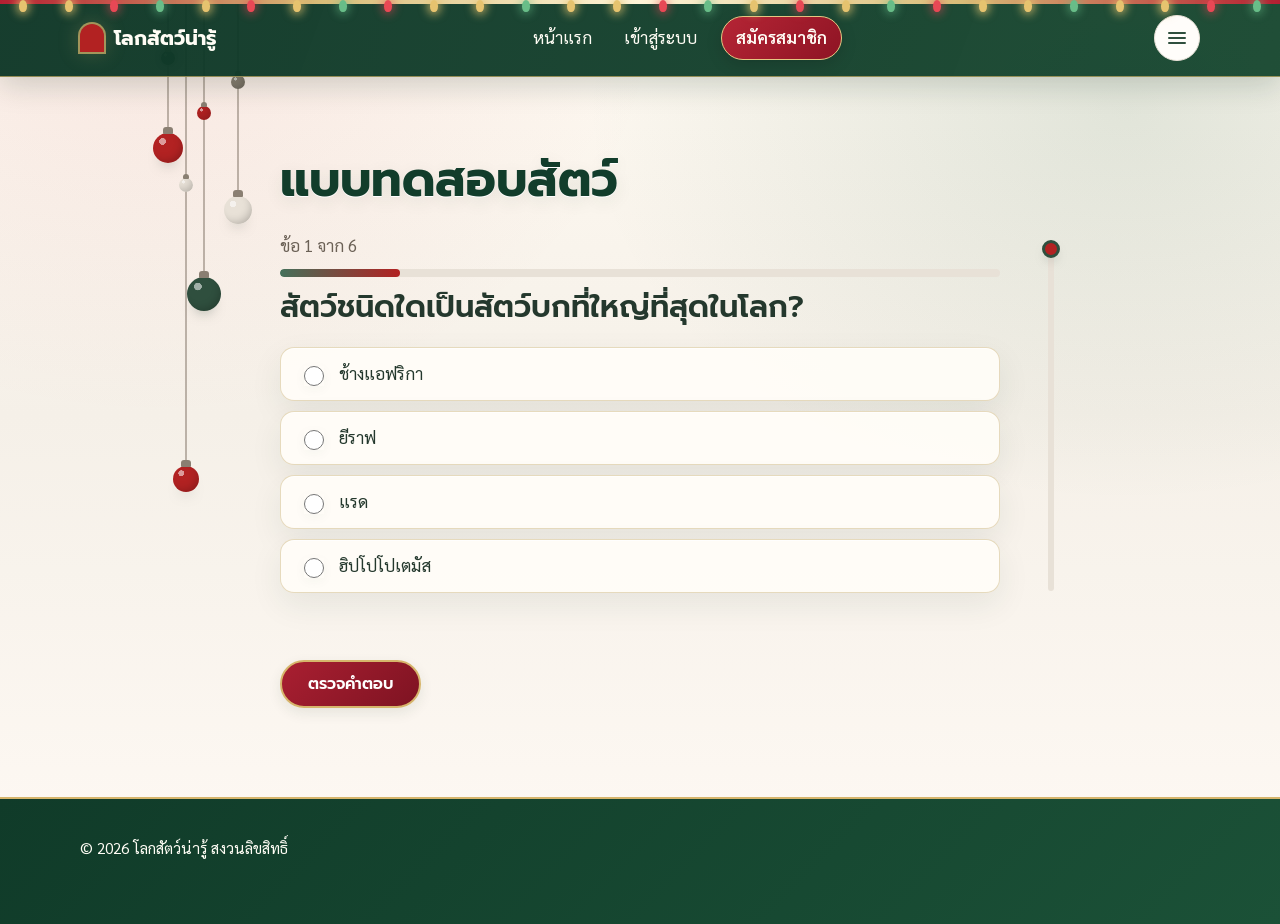
<file: quiz.html>
<!DOCTYPE html>
<html lang="th">
<head>
  <meta charset="UTF-8">
  <meta name="viewport" content="width=device-width, initial-scale=1">
  <meta name="theme-color" content="#FAF8F5">
  <title>แบบทดสอบสัตว์ | โลกสัตว์น่ารู้</title>
  <link rel="preconnect" href="https://fonts.googleapis.com">
  <link rel="preconnect" href="https://fonts.gstatic.com" crossorigin>
  <link href="https://fonts.googleapis.com/css2?family=Prompt:wght@600;700&family=Sarabun:wght@400;600&display=swap" rel="stylesheet">
  <link rel="stylesheet" href="style.css">
  <link rel="stylesheet" href="motion.css">
  <link rel="stylesheet" href="sidebar.css">
  <link rel="stylesheet" href="gutter.css">
  <link rel="stylesheet" href="xmas.css">
</head>
<body>
  <a class="skip" href="#main">ข้ามไปเนื้อหา</a>

  <header class="site-header">
    <div class="wrap">
      <a class="brand" href="index.html"><span class="brand-mark" aria-hidden="true"></span>โลกสัตว์น่ารู้</a>
      <nav aria-label="เมนูหลัก">
        <ul class="nav">
          <li><a class="nav-home" href="index.html">หน้าแรก</a></li>
          <li><a href="animals.html">สัตว์น่ารู้</a></li>
          <li><a class="nav-cta" href="register.html">สมัครสมาชิก</a></li>
        </ul>
      </nav>
    </div>
  </header>

  <main class="quiz" id="main">
    <div class="wrap">
      <h1 class="quiz-title">แบบทดสอบสัตว์</h1>
      <div id="quiz-box"></div>
    </div>
  </main>

  <footer class="site-footer">
    <div class="wrap">
      <p class="copy">© 2026 โลกสัตว์น่ารู้ สงวนลิขสิทธิ์</p>
    </div>
  </footer>

  <script src="member.js"></script>
  <script>
    var questions = [
      { q: "สัตว์ชนิดใดเป็นสัตว์บกที่ใหญ่ที่สุดในโลก?",
        options: ["ช้างแอฟริกา", "ยีราฟ", "แรด", "ฮิปโปโปเตมัส"], answer: 0,
        explain: "ช้างแอฟริกาตัวใหญ่ที่สุดในบรรดาสัตว์บก" },
      { q: "เพนกวินอยู่ในกลุ่มสัตว์ใด?",
        options: ["ปลา", "สัตว์เลื้อยคลาน", "สัตว์เลี้ยงลูกด้วยนม", "นก"], answer: 3,
        explain: "เพนกวินเป็นนกที่บินไม่ได้ แต่ว่ายน้ำเก่ง" },
      { q: "นกฮูกหมุนหัวได้ไกลประมาณกี่องศา?",
        options: ["270 องศา", "180 องศา", "90 องศา", "360 องศา"], answer: 0,
        explain: "ลูกตาของนกฮูกขยับไม่ได้ จึงชดเชยด้วยการหมุนหัวได้ไกล" },
      { q: "กระดองของเต่าเป็นส่วนหนึ่งของอะไร?",
        options: ["เปลือกที่ติดอยู่เฉย ๆ", "โครงกระดูก", "เกล็ด", "ขน"], answer: 1,
        explain: "กระดองติดอยู่กับซี่โครงและกระดูกสันหลัง จึงถอดออกไม่ได้" },
      { q: "ยีราฟมีกระดูกคอกี่ข้อ?",
        options: ["5 ข้อ", "12 ข้อ", "7 ข้อ", "20 ข้อ"], answer: 2,
        explain: "เท่ากับคนเรา เพียงแต่แต่ละข้อยาวกว่ามาก" },
      { q: "อาหารหลักของแพนด้ายักษ์คืออะไร?",
        options: ["ปลา", "ผลไม้", "เนื้อสัตว์", "ไผ่"], answer: 3,
        explain: "แพนด้าใช้เวลากินไผ่หลายชั่วโมงต่อวัน" }
    ];

    var box = document.getElementById("quiz-box");
    var i = 0, score = 0, checked = false;

    function render() {
      var q = questions[i];
      checked = false;
      var opts = q.options.map(function (text, n) {
        return '<div class="q-option"><label><input type="radio" name="a" value="' + n + '"> <span>' + text + '</span></label></div>';
      }).join("");

      box.innerHTML =
        '<p class="q-progress">ข้อ ' + (i + 1) + ' จาก ' + questions.length + '</p>' +
        '<form id="qform" novalidate>' +
          '<fieldset class="q-set"><legend class="q-text">' + q.q + '</legend>' +
          '<div class="q-options">' + opts + '</div></fieldset>' +
          '<p class="q-feedback" id="fb" role="status"></p>' +
          '<div class="q-actions"><button class="btn btn-moss" type="submit" id="act">ตรวจคำตอบ</button></div>' +
        '</form>';

      if (i > 0) box.querySelector("input").focus();

      document.getElementById("qform").addEventListener("submit", function (e) {
        e.preventDefault();
        var fb = document.getElementById("fb");
        var act = document.getElementById("act");

        if (!checked) {
          var sel = box.querySelector("input[name=a]:checked");
          if (!sel) { fb.textContent = "เลือกคำตอบก่อน แล้วกดตรวจคำตอบ"; return; }
          var pick = Number(sel.value);
          checked = true;

          box.querySelectorAll(".q-option").forEach(function (el, n) {
            el.querySelector("input").disabled = true;
            if (n === q.answer) el.classList.add("correct");
            else if (n === pick) el.classList.add("wrong");
          });

          if (pick === q.answer) {
            score++;
            fb.textContent = "ถูกต้อง! " + q.explain;
          } else {
            fb.textContent = "ยังไม่ถูก คำตอบคือ “" + q.options[q.answer] + "” " + q.explain;
          }
          act.textContent = (i === questions.length - 1) ? "ดูผลคะแนน" : "ข้อต่อไป";
        } else {
          i++;
          if (i < questions.length) render(); else finish();
        }
      });
    }

    function finish() {
      var msg = score >= 5 ? "เก่งมาก รู้เรื่องสัตว์เยอะเลย"
              : score >= 3 ? "ทำได้ดี ลองอ่านเรื่องสัตว์เพิ่มแล้วทำอีกครั้ง"
              : "ไม่เป็นไร กลับไปอ่านเรื่องสัตว์แล้วลองใหม่ได้เลย";
      var hasMember = !!window.Member.get();
      box.innerHTML =
        '<p class="q-progress">ผลคะแนน</p>' +
        '<p class="score" role="status">' + score + ' / ' + questions.length + '</p>' +
        '<p>' + msg + '</p>' +
        '<div class="q-actions">' +
          '<button class="btn btn-sun" type="button" id="again">ทำอีกครั้ง</button>' +
          (hasMember
            ? '<a class="btn btn-line" href="member.html">กลับเมนูสมาชิก</a>'
            : '<a class="btn btn-line" href="animals.html">ดูสัตว์ทั้งหมด</a>') +
        '</div>';
      var again = document.getElementById("again");
      again.addEventListener("click", function () { i = 0; score = 0; render(); });
      again.focus();
    }

    render();
  </script>
  <script src="xmas.js"></script>
  <script src="gutter.js"></script>
  <script src="sidebar.js"></script>
  <script src="motion.js"></script>
</body>
</html>
</file>
<file: style.css>
/* โลกสัตว์น่ารู้ — สไตล์ร่วมของทุกหน้า
   แนวคิด: หน้าต่างโค้ง (arch) เหมือนช่องส่องดูสัตว์ ใช้กับรูปถ่ายทุกใบ
   ธีม: คริสต์มาสนอร์ดิก (อบอุ่น มินิมอล) ครีม/ทราย + เขียวสน + แดงคริสต์มาสเป็นจุดเน้นเดียว
   แก้สีทั้งเว็บได้ที่ตัวแปรใน :root ด้านล่าง (ชื่อ --sun เดิมตอนนี้คือสีแดงจุดเน้น) */

:root {
  --paper: #FAF8F5;      /* พื้นหลังครีม */
  --white: #FFFDFA;      /* การ์ด/ช่องกรอก (ขาวอมครีม) */
  --ink: #24382d;        /* ตัวอักษรหลัก (เขียวเข้มเกือบดำ) */
  --muted: #6B6156;      /* ตัวอักษรรอง (เข้มกว่า #8A7F72 เพื่อให้อ่านชัด) */
  --taupe: #8A7F72;      /* เทาอบอุ่น ใช้กับเส้นขอบ/ไอคอน/ลายตกแต่ง */
  --moss: #44705a;       /* เขียวสนอ่อน (hover) */
  --moss-deep: #2F4F3E;  /* เขียวสนหลัก */
  --leaf: #E8E1D7;       /* ทราย */
  --sun: #B22222;        /* แดงคริสต์มาส (จุดเน้น) */
  --sun-deep: #8E1A1A;   /* แดงเข้ม (hover) */
  --line: #E8E1D7;
  --field: #8A7F72;
  --error: #b42318;
  --ok: #2F6B4A;
  --font-head: "Prompt", "Sarabun", system-ui, sans-serif;
  --font-body: "Sarabun", "Noto Sans Thai", system-ui, sans-serif;
}

*, *::before, *::after { box-sizing: border-box; }
html { scroll-behavior: smooth; }
body {
  margin: 0;
  font-family: var(--font-body);
  font-size: 1.0625rem;
  line-height: 1.75;
  color: var(--ink);
  background: var(--paper);
}
h1, h2, h3 { font-family: var(--font-head); line-height: 1.3; margin: 0; }
p { margin: 0; }
a { color: var(--moss-deep); }
img { max-width: 100%; }
:focus-visible { outline: 3px solid var(--moss); outline-offset: 3px; border-radius: 6px; }

.wrap { width: min(1120px, 100% - 40px); margin-inline: auto; }

.skip {
  position: absolute; left: -9999px; top: 8px; z-index: 30;
  background: var(--ink); color: #fff; padding: 8px 16px; border-radius: 8px;
}
.skip:focus { left: 8px; }

/* ---------- ส่วนหัว ---------- */
.site-header {
  position: sticky; top: 0; z-index: 10;
  background: rgba(250, 248, 245, .94);
  backdrop-filter: blur(8px);
  border-bottom: 1px solid var(--line);
}
.site-header .wrap {
  display: flex; align-items: center; justify-content: space-between;
  gap: 16px; min-height: 68px;
}
.brand {
  display: inline-flex; align-items: center; gap: 10px;
  font-family: var(--font-head); font-weight: 700; font-size: 1.25rem;
  color: var(--moss-deep); text-decoration: none;
}
.brand-mark {
  width: 24px; height: 28px; background: var(--sun);
  border-radius: 999px 999px 6px 6px;
}
.nav { display: flex; align-items: center; gap: 4px; list-style: none; margin: 0; padding: 0; }
.nav a {
  display: inline-block; padding: 6px 14px; border-radius: 999px;
  text-decoration: none; color: var(--ink);
}
.nav a:hover { background: var(--leaf); }
.nav a[aria-current="page"] { background: var(--leaf); font-weight: 600; }
.nav a.nav-cta { background: var(--moss-deep); color: #fff; font-weight: 600; margin-left: 6px; }
.nav a.nav-cta:hover { background: var(--moss); }

/* ---------- ปุ่ม ---------- */
.btn {
  display: inline-flex; align-items: center; justify-content: center;
  min-height: 48px; padding: 0 26px; border-radius: 999px;
  border: 2px solid transparent; cursor: pointer; text-decoration: none;
  font-family: var(--font-head); font-weight: 600; font-size: 1rem; line-height: 1;
  transition: background-color .15s, color .15s, border-color .15s;
}
.btn:disabled { opacity: .6; cursor: not-allowed; }
.btn-sun { background: var(--sun); color: #fff; }
.btn-sun:hover { background: var(--sun-deep); }
.btn-line { border-color: var(--ink); color: var(--ink); background: transparent; }
.btn-line:hover { background: var(--ink); color: #fff; }
.btn-ink { background: var(--ink); color: #fff; }
.btn-ink:hover { background: var(--moss-deep); }
.btn-moss { background: var(--moss-deep); color: #fff; }
.btn-moss:hover { background: var(--moss); }

/* ---------- หน้าแรก: ส่วนเปิด ---------- */
.hero { padding: clamp(32px, 6vw, 80px) 0 clamp(48px, 7vw, 96px); }
.hero .wrap {
  display: grid; grid-template-columns: 1.05fr .95fr;
  gap: clamp(28px, 5vw, 64px); align-items: center;
}
.hero h1 { font-size: clamp(2.3rem, 5.4vw, 4rem); font-weight: 700; letter-spacing: -.01em; }
.hero .lead { max-width: 32em; color: var(--muted); font-size: 1.15rem; margin: 22px 0 30px; }
.hero-actions { display: flex; flex-wrap: wrap; gap: 12px; }

.art { position: relative; aspect-ratio: 1 / 1.06; }
.art figure { position: absolute; margin: 0; overflow: hidden; background: var(--leaf);
  animation: reveal .8s ease-out both; }
.art img { width: 100%; height: 100%; object-fit: cover; display: block; }
.art .sun { position: absolute; right: 10%; top: 4%; width: 20%; aspect-ratio: 1;
  border-radius: 50%; background: var(--sun); animation: reveal .8s ease-out both; }
.art .p-main { left: 8%; top: 0; width: 60%; height: 80%; border-radius: 999px 999px 28px 28px; }
.art .p-round { right: 0; bottom: 4%; width: 44%; aspect-ratio: 1; border-radius: 50%; animation-delay: .15s; }
.art .p-small { left: 0; bottom: 0; width: 34%; aspect-ratio: 1; border-radius: 24px; animation-delay: .3s; }
@keyframes reveal { from { opacity: 0; transform: scale(.94); } to { opacity: 1; transform: scale(1); } }

/* ---------- หน้าแรก: แกลเลอรีสัตว์ ---------- */
.gallery { padding: clamp(40px, 6vw, 80px) 0; scroll-margin-top: 68px; }
.section-head { max-width: 40em; }
.section-head h2 { font-size: clamp(1.8rem, 3.6vw, 2.6rem); }
.section-head p { color: var(--muted); margin-top: 10px; }

.chips { display: flex; flex-wrap: wrap; gap: 8px; margin-top: 24px; }
.chip {
  min-height: 44px; padding: 0 20px; border-radius: 999px; cursor: pointer;
  border: 1.5px solid var(--field); background: var(--white); color: var(--ink);
  font-family: var(--font-body); font-size: 1rem;
  transition: background-color .15s, color .15s;
}
.chip:hover { background: var(--leaf); }
.chip[aria-pressed="true"] { background: var(--moss-deep); border-color: var(--moss-deep); color: #fff; }

.animal-grid {
  display: grid; grid-template-columns: repeat(auto-fill, minmax(250px, 1fr));
  gap: 44px 28px; margin-top: 36px;
}
.animal[hidden] { display: none; }
.animal figure {
  margin: 0; aspect-ratio: 4 / 5; overflow: hidden; background: var(--leaf);
  border-radius: 999px 999px 24px 24px;
}
.animal img { width: 100%; height: 100%; object-fit: cover; display: block; }
.animal h3 { font-size: 1.35rem; margin: 18px 0 2px; }
.animal .kind { color: var(--muted); font-size: .95rem; margin-bottom: 8px; }

/* ---------- เรื่องน่ารู้ (ปุ่มสุ่ม) ---------- */
.facts { padding: 8px 0 clamp(48px, 7vw, 88px); }
.fact-panel {
  background: var(--sun); color: #fff; border-radius: 36px;
  padding: clamp(28px, 5vw, 56px);
  display: grid; grid-template-columns: 1fr auto; gap: 28px; align-items: end;
}
.fact-panel h2 { font-size: clamp(1.2rem, 2.4vw, 1.5rem); }
.fact-text {
  font-family: var(--font-head); font-weight: 600;
  font-size: clamp(1.5rem, 3.6vw, 2.4rem); line-height: 1.45;
  margin-top: 12px; max-width: 22em; min-height: 4.4em;
}

/* ---------- ชวนสมัคร ---------- */
.join { background: var(--moss-deep); color: #fff; padding: clamp(48px, 7vw, 80px) 0; }
.join .wrap { display: flex; flex-wrap: wrap; align-items: center; justify-content: space-between; gap: 24px; }
.join h2 { font-size: clamp(1.6rem, 3.4vw, 2.4rem); max-width: 18em; }
.join p { margin-top: 8px; color: #E8E1D7; }

/* ---------- ท้ายหน้า ---------- */
.site-footer { padding: 36px 0 48px; color: var(--muted); font-size: .95rem; }
.site-footer .copy { margin-bottom: 14px; }
.credits { font-size: .9rem; line-height: 1.8; }
.credits summary { cursor: pointer; width: fit-content; }
.credits ul { margin: 8px 0 0; padding-left: 20px; }
.credits a { color: var(--moss-deep); }

/* ---------- หน้าสมัครสมาชิก ---------- */
.reg { padding: clamp(32px, 6vw, 72px) 0 clamp(48px, 7vw, 96px); }
.reg .wrap {
  display: grid; grid-template-columns: .85fr 1.15fr;
  gap: clamp(28px, 6vw, 80px); align-items: start;
}
.reg-side h1 { font-size: clamp(2rem, 4.2vw, 3rem); font-weight: 700; }
.reg-side .lead { color: var(--muted); margin: 14px 0 28px; }
.reg-side figure {
  margin: 0; max-width: 340px; aspect-ratio: 4 / 5; overflow: hidden;
  border-radius: 999px 999px 28px 28px; background: var(--leaf);
}
.reg-side img { width: 100%; height: 100%; object-fit: cover; display: block; }
.perks { list-style: none; margin: 28px 0 0; padding: 0; display: grid; gap: 10px; }
.perks li { position: relative; padding-left: 28px; }
.perks li::before {
  content: ""; position: absolute; left: 0; top: .62em;
  width: 12px; height: 12px; border-radius: 50%; background: var(--sun);
}

.form-card {
  background: var(--white); border: 1px solid var(--line);
  border-radius: 28px; padding: clamp(24px, 4vw, 44px);
}
.form-card h2 { font-size: 1.5rem; margin-bottom: 4px; }
.form-card .sub { color: var(--muted); margin-bottom: 8px; }
.field { margin-top: 18px; }
.field label, .field .label { display: block; font-weight: 600; margin-bottom: 6px; }
.opt { font-weight: 400; color: var(--muted); }
.field input[type=text], .field input[type=email], .field input[type=tel],
.field input[type=date], .field input[type=password], .field select {
  width: 100%; min-height: 50px; padding: 0 14px;
  font-family: inherit; font-size: 1rem; color: var(--ink);
  background: var(--white); border: 1.5px solid var(--field); border-radius: 12px;
}
.field input:focus, .field select:focus { border-color: var(--moss); outline: 3px solid rgba(47, 79, 62, .25); outline-offset: 0; }
.field input[aria-invalid="true"] { border-color: var(--error); }
.err { min-height: 1.4em; margin-top: 4px; color: var(--error); font-size: .95rem; }
.hp { position: absolute; left: -9999px; height: 0; overflow: hidden; }

.consent { display: flex; gap: 12px; align-items: flex-start; margin-top: 20px; }
.consent input { width: 22px; height: 22px; margin-top: 4px; accent-color: var(--moss-deep); flex: none; }
.consent span { font-size: .95rem; color: var(--muted); }

.form-card .btn { width: 100%; margin-top: 22px; }
.banner { display: none; margin-top: 16px; padding: 12px 16px; border-radius: 12px; background: #fdeceb; color: var(--error); }
.banner.show { display: block; }

.done { text-align: center; padding: 12px 0; }
.done[hidden] { display: none; }
.done .badge { display: inline-block; width: 64px; height: 72px; background: var(--sun); border-radius: 999px 999px 14px 14px; margin-bottom: 16px; }
.done h2 { font-size: 1.7rem; }
.done .member-id {
  display: inline-block; margin: 16px 0; padding: 6px 20px; border-radius: 999px;
  background: var(--leaf); font-family: var(--font-head); font-weight: 600; font-size: 1.3rem;
}
.done .btn { width: auto; margin-top: 12px; }

/* ---------- หน้าสัตว์น่ารู้ ---------- */
.page-title { font-size: clamp(2rem, 4.4vw, 3.2rem); font-weight: 700; }
.sr-only {
  position: absolute; width: 1px; height: 1px; margin: -1px; padding: 0;
  overflow: hidden; clip: rect(0, 0, 0, 0); white-space: nowrap; border: 0;
}
.toolbar { margin-top: 24px; display: grid; gap: 14px; }
.search input {
  width: 100%; max-width: 420px; min-height: 50px; padding: 0 16px;
  font-family: inherit; font-size: 1rem; color: var(--ink);
  background: var(--white); border: 1.5px solid var(--field); border-radius: 999px;
}
.search input:focus { border-color: var(--moss); outline: 3px solid rgba(47, 79, 62, .25); outline-offset: 0; }
.toolbar .chips { margin-top: 0; }
.count { margin-top: 20px; color: var(--muted); }
.animal-grid { margin-top: 24px; }
.empty { margin-top: 32px; padding: 28px; background: var(--leaf); border-radius: 24px; max-width: 520px; }
.empty p { margin-bottom: 16px; }
.more { text-align: center; padding-bottom: clamp(40px, 6vw, 72px); }

/* ---------- เมนูสมาชิก ---------- */
[hidden] { display: none !important; }

.member { padding: clamp(32px, 6vw, 72px) 0 clamp(48px, 7vw, 96px); }
.member h1 { font-size: clamp(2rem, 4.4vw, 3.2rem); font-weight: 700; }
.member .notice { color: var(--muted); margin: 14px 0 24px; max-width: 32em; }
.member-id {
  display: inline-block; margin-top: 12px; padding: 4px 18px; border-radius: 999px;
  background: var(--leaf); font-family: var(--font-head); font-weight: 600;
}
.menu-list {
  list-style: none; margin: 36px 0 0; padding: 0;
  display: grid; grid-template-columns: repeat(2, 1fr); gap: 0 48px;
}
.menu-item a {
  display: grid; grid-template-columns: auto 1fr; gap: 20px; align-items: center;
  padding: 24px 0; border-top: 1.5px solid var(--line);
  text-decoration: none; color: var(--ink);
}
.menu-item a:hover .menu-title { text-decoration: underline; text-underline-offset: 4px; }
.menu-dot { width: 48px; height: 56px; background: var(--sun); border-radius: 999px 999px 10px 10px; }
.menu-title { display: block; font-family: var(--font-head); font-weight: 600; font-size: 1.3rem; line-height: 1.4; }
.menu-desc { display: block; color: var(--muted); }

.daily { margin-top: 40px; background: var(--leaf); border-radius: 28px; padding: clamp(24px, 4vw, 44px); scroll-margin-top: 84px; }
.daily h2 { font-size: 1.2rem; }
.daily .text {
  font-family: var(--font-head); font-weight: 600; line-height: 1.5;
  font-size: clamp(1.3rem, 3vw, 1.9rem); margin-top: 10px; max-width: 26em;
}
.switch { margin-top: 28px; color: var(--muted); }
.link-quiet {
  background: none; border: 0; padding: 0; font: inherit; cursor: pointer;
  color: var(--moss-deep); text-decoration: underline; text-underline-offset: 3px;
}

/* ---------- แบบทดสอบ ---------- */
.quiz { padding: clamp(32px, 6vw, 72px) 0 clamp(48px, 7vw, 96px); }
.quiz .wrap { max-width: 720px; }
.quiz-title { font-size: clamp(2rem, 4.4vw, 3rem); font-weight: 700; margin-bottom: 20px; }
.q-progress { color: var(--muted); }
.q-set { border: 0; padding: 0; margin: 8px 0 0; min-width: 0; }
.q-text { font-family: var(--font-head); font-weight: 600; font-size: clamp(1.4rem, 3vw, 1.9rem); line-height: 1.45; padding: 0; }
.q-options { display: grid; gap: 10px; margin-top: 18px; }
.q-option label {
  display: flex; gap: 12px; align-items: center; min-height: 54px; padding: 10px 18px;
  border: 1.5px solid var(--field); border-radius: 14px; background: var(--white); cursor: pointer;
}
.q-option input { width: 20px; height: 20px; accent-color: var(--moss-deep); flex: none; }
.q-option.correct label { border-color: var(--ok); background: #e9efe9; }
.q-option.wrong label { border-color: var(--error); background: #fdeceb; }
.q-feedback { margin-top: 16px; min-height: 1.8em; font-weight: 600; }
.q-actions { display: flex; flex-wrap: wrap; gap: 12px; margin-top: 20px; }
.score { font-family: var(--font-head); font-weight: 700; font-size: clamp(2.8rem, 8vw, 4.5rem); line-height: 1.2; margin: 4px 0 8px; }

@media (max-width: 720px) {
  .menu-list { grid-template-columns: 1fr; }
}

/* ---------- มือถือ ---------- */
@media (max-width: 820px) {
  .hero .wrap, .reg .wrap { grid-template-columns: 1fr; }
  .art { max-width: 460px; }
  .fact-panel { grid-template-columns: 1fr; }
  .fact-text { min-height: 6em; }
  .reg-side figure { max-width: 260px; }
}
@media (max-width: 560px) {
  .nav .nav-home { display: none; }
  .nav a { padding: 6px 10px; font-size: .95rem; }
  .brand { font-size: 1.1rem; }
  .hero-actions .btn { flex: 1 1 100%; }
}

@media (prefers-reduced-motion: reduce) {
  html { scroll-behavior: auto; }
  .art figure, .art .sun { animation: none; }
  .btn, .chip { transition: none; }
}
</file>
<file: motion.css>
/* โลกสัตว์น่ารู้ — ชั้นแอนิเมชันและความสวยงามเพิ่มเติม
   โหลดต่อจาก style.css ถ้าไม่ต้องการแอนิเมชัน ให้ลบลิงก์ motion.css และ motion.js ออกจากหน้า HTML ได้เลย
   ผู้ใช้ที่เปิด "ลดการเคลื่อนไหว" ในระบบ จะไม่เห็นแอนิเมชัน (ดูท้ายไฟล์) */

:root { --ease: cubic-bezier(.22, 1, .36, 1); }

/* ---------- ทั่วไป ---------- */
body { animation: pageIn .6s ease-out both; }
@keyframes pageIn { from { opacity: 0; } to { opacity: 1; } }
@keyframes rise { from { opacity: 0; transform: translateY(26px); } to { opacity: 1; transform: none; } }
@keyframes wiggle { 0%, 100% { transform: rotate(0); } 25% { transform: rotate(-10deg) scale(1.08); } 75% { transform: rotate(10deg) scale(1.08); } }
@keyframes shake { 0%, 100% { transform: translateX(0); } 20% { transform: translateX(-7px); } 40% { transform: translateX(6px); } 60% { transform: translateX(-4px); } 80% { transform: translateX(3px); } }
@keyframes drift { to { transform: translate(60px, 40px) scale(1.15); } }
@keyframes gradMove { 0%, 100% { background-position: 0% 50%; } 50% { background-position: 100% 50%; } }
@keyframes shimmer { from { background-position: 200% 0; } to { background-position: -200% 0; } }

/* แถบความคืบหน้าการเลื่อนหน้า */
.scroll-progress {
  position: fixed; top: 0; left: 0; width: 100%; height: 4px; z-index: 40;
  transform-origin: 0 50%; transform: scaleX(0); pointer-events: none;
  background: linear-gradient(90deg, var(--moss), var(--sun));
}

/* ปรากฏเมื่อเลื่อนมาถึง (JS เป็นคนเติมคลาส will-reveal และ in) */
.will-reveal {
  opacity: 0; transform: translateY(32px);
  transition: opacity .7s var(--ease) var(--d, 0s), transform .7s var(--ease) var(--d, 0s);
}
.will-reveal.in { opacity: 1; transform: none; }

/* ---------- ส่วนหัว ---------- */
.site-header { transition: box-shadow .3s, background-color .3s; }
.site-header .wrap { transition: min-height .3s var(--ease); }
.site-header.scrolled { box-shadow: 0 10px 26px -14px rgba(22, 38, 29, .35); background: rgba(250, 248, 245, .98); }
.site-header.scrolled .wrap { min-height: 58px; }
.brand:hover .brand-mark { animation: wiggle .6s; }
.nav a { transition: background-color .2s, color .2s, transform .25s var(--ease), box-shadow .25s; }
.nav a:hover { transform: translateY(-2px); }
.nav a.nav-cta:hover { box-shadow: 0 8px 18px -8px rgba(47, 79, 62, .7); }

/* ---------- ปุ่ม ---------- */
.btn {
  position: relative; overflow: hidden;
  transition: background-color .15s, color .15s, border-color .15s, transform .25s var(--ease), box-shadow .25s;
}
.btn:hover:not(:disabled) { transform: translateY(-3px); box-shadow: 0 12px 22px -12px rgba(22, 38, 29, .55); }
.btn:active:not(:disabled) { transform: translateY(0) scale(.97); box-shadow: none; }
.btn::after {
  content: ""; position: absolute; inset: 0; pointer-events: none;
  background: linear-gradient(110deg, transparent 30%, rgba(255, 255, 255, .45) 50%, transparent 70%);
  transform: translateX(-120%);
}
.btn:hover:not(:disabled)::after { transform: translateX(120%); transition: transform .7s var(--ease); }
.ripple {
  position: absolute; border-radius: 50%; pointer-events: none;
  background: rgba(255, 255, 255, .5); transform: scale(0);
  animation: ripple .6s ease-out forwards;
}
.btn-line .ripple { background: rgba(47, 79, 62, .25); }
@keyframes ripple { to { transform: scale(2.6); opacity: 0; } }

/* ---------- หน้าแรก: ส่วนเปิด ---------- */
.hero { position: relative; overflow: hidden; }
.hero::before, .hero::after {
  content: ""; position: absolute; border-radius: 50%; filter: blur(60px);
  opacity: .55; z-index: 0; pointer-events: none;
}
.hero::before { width: 420px; height: 420px; background: #E8E1D7; left: -120px; top: -100px; animation: drift 16s ease-in-out infinite alternate; }
.hero::after { width: 360px; height: 360px; background: #f2d5d0; right: -80px; bottom: -60px; animation: drift 20s ease-in-out infinite alternate-reverse; }
.hero .wrap { position: relative; z-index: 1; }

.hero h1, .hero .lead, .hero-actions { animation: rise .8s var(--ease) both; }
.hero .lead { animation-delay: .12s; }
.hero-actions { animation-delay: .24s; }

/* ภาพในส่วนเปิด: ลอยเบา ๆ และขยับตามเมาส์ (translate แยกจาก transform) */
@keyframes float { 50% { transform: translateY(-12px); } }
@keyframes sunPulse { 50% { transform: scale(1.1); box-shadow: 0 0 0 18px rgba(178, 34, 34, .22); } }
.art .p-main  { --depth: 10;  animation: reveal .8s ease-out both, float 7s ease-in-out 1s infinite; }
.art .p-round { --depth: -18; animation: reveal .8s ease-out .15s both, float 6s ease-in-out 1.2s infinite reverse; }
.art .p-small { --depth: 22;  animation: reveal .8s ease-out .3s both, float 8s ease-in-out 1.4s infinite; }
.art .sun     { --depth: -26; animation: reveal .8s ease-out both, sunPulse 5s ease-in-out 1s infinite; }
.art figure, .art .sun {
  translate: calc(var(--mx, 0) * var(--depth, 0) * 1px) calc(var(--my, 0) * var(--depth, 0) * 1px);
  transition: translate .5s ease-out;
}
.art figure { box-shadow: 0 24px 40px -26px rgba(22, 38, 29, .55); }

/* ---------- การ์ดสัตว์ ---------- */
.animal figure {
  position: relative;
  background: linear-gradient(100deg, var(--leaf) 30%, #f3eee7 50%, var(--leaf) 70%);
  background-size: 200% 100%; animation: shimmer 1.6s linear infinite;
  transition: transform .25s ease-out, translate .5s var(--ease), box-shadow .5s var(--ease);
  will-change: transform;
}
.animal figure.is-loaded { animation: none; background: var(--leaf); }
.animal:hover figure { translate: 0 -8px; box-shadow: 0 26px 34px -22px rgba(22, 38, 29, .55); }
.animal img { transition: transform .9s var(--ease), opacity .6s ease; }
.animal:hover img { transform: scale(1.08); }
.animal h3 { transition: color .2s; }
.animal:hover h3 { color: var(--moss); }
.animal.pop { animation: cardPop .5s var(--ease) backwards; animation-delay: var(--pd, 0s); }
@keyframes cardPop { from { opacity: 0; transform: translateY(18px) scale(.96); } }

.img-fade { opacity: 0; }
.img-fade.loaded { opacity: 1; }

/* ---------- หน้าสัตว์น่ารู้: ค้นหาและกรอง ---------- */
.chip { transition: background-color .15s, color .15s, transform .2s var(--ease), box-shadow .2s; }
.chip:hover { transform: translateY(-2px); box-shadow: 0 8px 14px -10px rgba(22, 38, 29, .5); }
.chip:active { transform: scale(.95); }
.chip[aria-pressed="true"] { animation: chipPop .4s var(--ease); }
@keyframes chipPop { 40% { transform: scale(1.1); } }
.search input { transition: border-color .2s, box-shadow .2s, max-width .4s var(--ease); }
.search input:focus { max-width: 540px; box-shadow: 0 10px 22px -14px rgba(47, 79, 62, .6); }

/* ---------- รู้หรือไม่ ---------- */
.fact-panel {
  position: relative; overflow: hidden;
  background: linear-gradient(120deg, #B22222, #c13838, #B22222); background-size: 200% 200%;
  animation: gradMove 10s ease-in-out infinite;
}
.fact-panel::before {
  content: ""; position: absolute; right: -60px; top: -70px; width: 240px; height: 240px;
  border-radius: 50%; background: rgba(255, 255, 255, .1); pointer-events: none;
  animation: drift 12s ease-in-out infinite alternate;
}
.fact-panel > * { position: relative; }
.fact-text.swap { animation: rise .5s var(--ease); }
.daily .text { animation: rise .7s var(--ease) both; }

/* ---------- ชวนสมัคร ---------- */
.join {
  position: relative; overflow: hidden;
  background: linear-gradient(120deg, var(--moss-deep), #3a6350, var(--moss-deep)); background-size: 200% 100%;
  animation: gradMove 14s ease-in-out infinite;
}
.join::after {
  content: ""; position: absolute; right: 6%; top: -60px; width: 200px; height: 200px; border-radius: 50%;
  background: rgba(232, 225, 215, .08); pointer-events: none; animation: drift 14s ease-in-out infinite alternate;
}
.join .wrap { position: relative; z-index: 1; }

/* ---------- ฟอร์ม (สมัคร / เข้าสู่ระบบ / เปลี่ยนรหัส) ---------- */
.form-card { transition: box-shadow .4s var(--ease); }
.form-card:hover { box-shadow: 0 30px 50px -34px rgba(22, 38, 29, .45); }
.field label { transition: color .2s; }
.field:focus-within label { color: var(--moss); }
.field input, .field select { transition: border-color .2s, box-shadow .2s, transform .2s var(--ease); }
.field input:focus, .field select:focus { transform: translateY(-1px); box-shadow: 0 10px 20px -14px rgba(47, 79, 62, .7); }
.field input[aria-invalid="true"] { animation: shake .4s; }
.banner.show { animation: rise .35s var(--ease); }
.consent { cursor: pointer; }

.done .badge { animation: badgePop .8s cubic-bezier(.34, 1.56, .64, 1) both; }
.done > *:not(.badge) { animation: rise .6s var(--ease) both; }
.done > h2 { animation-delay: .15s; }
.done > p:nth-of-type(1) { animation-delay: .22s; }
.done > .member-id { animation-delay: .3s; }
.done > p:nth-of-type(3) { animation-delay: .38s; }
.done > .btn { animation-delay: .46s; }
@keyframes badgePop { from { opacity: 0; transform: scale(.3) rotate(-20deg); } to { opacity: 1; transform: none; } }

.perks li::before { animation: sunPulse 4s ease-in-out infinite; }

/* ---------- เมนูสมาชิก ---------- */
.member-head h1, #guest h1 { animation: rise .7s var(--ease) both; }
.member-head .member-id { animation: badgePop .8s cubic-bezier(.34, 1.56, .64, 1) .2s both; }
.menu-item a { transition: padding-left .35s var(--ease), background .35s; border-radius: 0 16px 16px 0; }
.menu-item a:hover { padding-left: 14px; background: linear-gradient(90deg, var(--leaf), transparent); }
.menu-item a:hover .menu-dot { animation: wiggle .6s; }
.daily { position: relative; overflow: hidden; }
.daily::after {
  content: ""; position: absolute; right: -40px; bottom: -50px; width: 180px; height: 180px; border-radius: 50%;
  background: rgba(178, 34, 34, .09); pointer-events: none;
}
.daily > * { position: relative; z-index: 1; }

/* ---------- แบบทดสอบ ---------- */
.q-bar { height: 8px; margin: 8px 0 6px; background: var(--leaf); border-radius: 999px; overflow: hidden; }
.q-bar span { display: block; height: 100%; border-radius: inherit; background: linear-gradient(90deg, var(--moss), var(--sun)); transition: width .7s var(--ease); }
#quiz-box > p { animation: rise .5s var(--ease) both; }
.q-text { animation: rise .5s var(--ease) .05s both; }
.q-option { animation: rise .5s var(--ease) both; }
.q-option:nth-child(1) { animation-delay: .1s; }
.q-option:nth-child(2) { animation-delay: .17s; }
.q-option:nth-child(3) { animation-delay: .24s; }
.q-option:nth-child(4) { animation-delay: .31s; }
.q-actions { animation: rise .5s var(--ease) .38s both; }
.q-option label { transition: transform .25s var(--ease), border-color .2s, background-color .2s, box-shadow .25s; }
.q-option label:hover { transform: translateX(6px); border-color: var(--moss); box-shadow: 0 10px 18px -14px rgba(22, 38, 29, .6); }
.q-option:has(input:checked) label { border-color: var(--moss-deep); background: var(--leaf); }
.q-option.correct label { animation: correctPop .55s var(--ease); }
.q-option.wrong label { animation: shake .45s; }
@keyframes correctPop { 40% { transform: scale(1.04); box-shadow: 0 0 0 6px rgba(47, 79, 62, .2); } }
.score { animation: badgePop .9s cubic-bezier(.34, 1.56, .64, 1) both; }

/* ---------- confetti ---------- */
.confetti { position: fixed; width: 8px; height: 12px; border-radius: 2px; z-index: 60; pointer-events: none; }

/* ---------- ลดการเคลื่อนไหวตามการตั้งค่าของระบบ ---------- */
@media (prefers-reduced-motion: reduce) {
  *, *::before, *::after {
    animation-duration: .01ms !important; animation-iteration-count: 1 !important;
    animation-delay: 0s !important; transition-duration: .01ms !important; transition-delay: 0s !important;
  }
  .will-reveal { opacity: 1; transform: none; }
  .img-fade { opacity: 1; }
}
</file>
<file: sidebar.css>
/* โลกสัตว์น่ารู้ — แถบเมนูด้านข้าง (เปิดจากปุ่มมุมขวาบน) โหลดต่อจาก style.css */
.sb-toggle {
  display: grid; place-items: center; flex: none; width: 46px; height: 46px; margin-left: 10px; padding: 0;
  border: 1.5px solid var(--line, #d5e2d3); border-radius: 50%; background: var(--white, #fff);
  color: var(--moss-deep, #1f4d3a); cursor: pointer;
  transition: background-color .2s, border-color .2s, transform .25s var(--ease, ease);
}
.sb-toggle:hover { background: var(--leaf, #e3f0e0); border-color: var(--moss, #2d6a4f); transform: translateY(-2px); }
.sb-toggle:focus-visible, .sb-close:focus-visible, .sb-links a:focus-visible, .sb-out:focus-visible, .sb-fact button:focus-visible {
  outline: 3px solid var(--moss, #2d6a4f); outline-offset: 2px;
}
.sb-toggle svg { width: 24px; height: 24px; }
.site-header .wrap { align-items: center; }

.sb-overlay {
  position: fixed; inset: 0; z-index: 50; background: rgba(22, 38, 29, .55);
  opacity: 0; visibility: hidden; transition: opacity .3s, visibility .3s;
}
.sb-panel {
  position: fixed; top: 0; right: 0; bottom: 0; z-index: 51; width: min(340px, 88vw);
  display: flex; flex-direction: column; gap: 18px; padding: 22px 20px 24px; overflow-y: auto;
  background: var(--white, #fff); color: var(--ink, #16261d);
  border-radius: 28px 0 0 28px; box-shadow: -30px 0 60px -30px rgba(22, 38, 29, .55);
  transform: translateX(104%); visibility: hidden;
  transition: transform .4s var(--ease, ease), visibility .4s;
}
.sb-open .sb-overlay { opacity: 1; visibility: visible; }
.sb-open .sb-panel { transform: none; visibility: visible; }
body.sb-lock { overflow: hidden; }

.sb-top { display: flex; align-items: center; justify-content: space-between; gap: 12px; }
.sb-top strong { font-family: var(--font-head, inherit); font-size: 1.15rem; color: var(--moss-deep, #1f4d3a); }
.sb-close {
  width: 44px; height: 44px; border: 0; border-radius: 50%; background: var(--leaf, #e3f0e0);
  font-size: 1.6rem; line-height: 1; color: inherit; cursor: pointer;
}
.sb-close:hover { background: var(--sun, #B22222); color: #fff; }

.sb-user {
  display: flex; align-items: center; gap: 14px; padding: 16px; border-radius: 22px; color: #fff;
  background: linear-gradient(135deg, var(--moss-deep, #1f4d3a), #3f6652);
}
.sb-user[hidden] { display: none; }
.sb-ava {
  display: grid; place-items: center; flex: none; width: 48px; height: 56px; border-radius: 999px 999px 12px 12px;
  background: var(--sun, #B22222); color: #fff; font-family: var(--font-head, inherit); font-weight: 700; font-size: 1.3rem;
}
.sb-user p { margin: 0; min-width: 0; overflow-wrap: anywhere; }
.sb-user .sb-name { font-weight: 600; }
.sb-user .sb-id { font-size: .88rem; opacity: .85; }
.sb-guest { margin: 0; padding: 14px 16px; border-radius: 18px; background: var(--leaf, #e3f0e0); line-height: 1.7; }
.sb-guest[hidden] { display: none; }

.sb-links { list-style: none; margin: 0; padding: 0; display: grid; gap: 6px; }
.sb-links a {
  display: flex; align-items: center; gap: 12px; min-height: 48px; padding: 8px 14px; border-radius: 16px;
  color: inherit; font-weight: 600; text-decoration: none;
  transition: background-color .2s, padding-left .25s var(--ease, ease);
}
.sb-links a:hover { background: var(--leaf, #e3f0e0); padding-left: 20px; }
.sb-links a[aria-current="page"] { background: var(--sun, #B22222); color: #fff; }
.sb-links svg { width: 22px; height: 22px; flex: none; color: var(--moss, #2d6a4f); }
.sb-links a[aria-current="page"] svg { color: #fff; }

.sb-fact { padding: 16px; border-radius: 22px; background: linear-gradient(135deg, #f6f0e6, #E8E1D7); }
.sb-fact h2 { margin: 0 0 6px; font-family: var(--font-head, inherit); font-size: 1rem; color: var(--moss-deep, #1f4d3a); }
.sb-fact p { margin: 0 0 10px; line-height: 1.7; }
.sb-fact button {
  min-height: 40px; padding: 4px 16px; border: 1.5px solid var(--moss-deep, #1f4d3a); border-radius: 999px;
  background: transparent; color: var(--moss-deep, #1f4d3a); font: inherit; font-weight: 600; cursor: pointer;
}
.sb-fact button:hover { background: var(--white, #fff); }

.sb-out {
  margin-top: auto; min-height: 46px; border: 1.5px solid var(--line, #d5e2d3); border-radius: 999px;
  background: var(--white, #fff); color: inherit; font: inherit; font-weight: 600; cursor: pointer;
}
.sb-out[hidden] { display: none; }
.sb-out:hover { border-color: var(--moss, #2d6a4f); background: var(--leaf, #e3f0e0); }

@media (max-width: 520px) { .sb-toggle { width: 44px; height: 44px; margin-left: 6px; } }
</file>
<file: gutter.css>
/* โลกสัตว์น่ารู้ — ตกแต่งพื้นที่ว่างซ้าย/ขวาของหน้าจอกว้าง (ใช้คู่กับ gutter.js)
   แสดงเฉพาะจอกว้าง: ลายเท้าสัตว์เดินด้านซ้าย ใบไม้ปลิวด้านขวา จุดนำทางส่วนต่าง ๆ แถบความคืบหน้า และปุ่มกลับขึ้นบน */

.g-deco, .g-dots, .g-scroll { display: none; --content: 1120px; }
body.g-narrow .g-deco, body.g-narrow .g-dots, body.g-narrow .g-scroll { --content: 720px; }

@media (min-width: 1400px) { .g-on { display: block; } .g-scroll.g-on { display: flex; } }
@media (min-width: 1000px) { body.g-narrow .g-on { display: block; } body.g-narrow .g-scroll.g-on { display: flex; } }

/* ---------- ชั้นตกแต่ง (คลิกทะลุได้) ---------- */
.g-deco { position: fixed; inset: 0; z-index: 5; pointer-events: none; overflow: hidden; }
.g-l, .g-r { position: absolute; top: 0; bottom: 0; width: 110px; }
.g-l { right: calc(50% + var(--content) / 2 + 24px); }
.g-r { left: calc(50% + var(--content) / 2 + 24px); }

/* ซ้าย: ลูกบอลคริสต์มาสห้อยลงมาจากแถบหัว แกว่งเบา ๆ */
.orn { position: absolute; top: 0; width: 0; height: var(--len, 30vh); transform-origin: 50% 0;
  animation: ornSwing var(--sw, 6s) ease-in-out infinite alternate; animation-delay: var(--d, 0s); }
.orn::before { content: ""; position: absolute; left: -.75px; top: 0; bottom: 0; width: 1.5px; background: var(--taupe, #8A7F72); opacity: .55; }
.bau { position: absolute; left: 0; top: 100%; width: var(--bs, 30px); height: var(--bs, 30px); margin: -2px 0 0 calc(var(--bs, 30px) / -2);
  border-radius: 50%; background: radial-gradient(circle at 32% 28%, rgba(255, 255, 255, .55) 0 11%, transparent 12%), var(--c, #B22222);
  box-shadow: inset -4px -5px 8px -4px rgba(0, 0, 0, .22), 0 10px 14px -10px rgba(36, 56, 45, .55); }
.bau::before { content: ""; position: absolute; left: 50%; top: -6px; width: 10px; height: 7px; margin-left: -5px;
  border-radius: 3px 3px 1px 1px; background: var(--taupe, #8A7F72); }
.bau.sm { top: var(--at, 38%); width: 14px; height: 14px; margin: 0 0 0 -7px; }
.bau.sm::before { top: -4px; width: 6px; height: 5px; margin-left: -3px; }
@keyframes ornSwing { from { transform: rotate(-3.5deg); } to { transform: rotate(3.5deg); } }

/* ขวา: เกล็ดหิมะ กิ่งสน และเบอร์รีแดงปลิวลงช้า ๆ */
.leaf { position: absolute; top: 0; width: var(--s, 30px); height: var(--s, 30px); opacity: 0; color: var(--c, #2F4F3E);
  animation: leafFall var(--t, 28s) linear infinite; animation-delay: var(--d, 0s); }
.leaf svg { display: block; width: 100%; height: 100%; fill: currentColor; }
@keyframes leafFall {
  0%   { opacity: 0;   transform: translate(0, -12vh) rotate(0deg); }
  6%   { opacity: .5; }
  25%  { transform: translate(22px, 22vh) rotate(40deg); }
  50%  { transform: translate(-16px, 50vh) rotate(-20deg); }
  75%  { transform: translate(20px, 78vh) rotate(30deg); }
  94%  { opacity: .5; }
  100% { opacity: 0;   transform: translate(0, 112vh) rotate(60deg); }
}

/* ---------- จุดนำทางส่วนต่าง ๆ (ซ้าย) ---------- */
.g-dots {
  position: fixed; z-index: 6; top: 50%; transform: translateY(-50%);
  right: calc(50% + var(--content) / 2 + 28px);
}
.g-dots ul { list-style: none; margin: 0; padding: 0; display: flex; flex-direction: column; gap: 6px; align-items: flex-end; }
.g-dots li[hidden] { display: none; }
.g-dots a {
  position: relative; display: flex; align-items: center; justify-content: flex-end; width: 28px; height: 28px; text-decoration: none;
}
.g-dots a::before {
  content: ""; width: 12px; height: 12px; border-radius: 50%; box-sizing: border-box;
  background: var(--white, #fff); border: 2px solid var(--moss, #2d6a4f);
  transition: transform .25s var(--ease, ease), background-color .2s, border-color .2s;
}
.g-dots a:hover::before { transform: scale(1.35); background: var(--leaf, #dcebdd); }
.g-dots a[aria-current="true"]::before { transform: scale(1.5); background: var(--sun, #ffc94a); border-color: var(--moss-deep, #1f4d3a); }
.g-dots a:focus-visible { outline: 3px solid var(--moss, #2d6a4f); outline-offset: 2px; border-radius: 50%; }
.g-dots a span {
  position: absolute; right: 100%; top: 50%; transform: translate(6px, -50%); margin-right: 4px;
  width: max-content; max-width: 96px; padding: 4px 10px; border-radius: 12px;
  background: var(--moss-deep, #1f4d3a); color: #fff; font-size: .8rem; line-height: 1.4; text-align: right;
  opacity: 0; visibility: hidden; pointer-events: none; transition: opacity .2s, transform .25s var(--ease, ease), visibility .2s;
}
.g-dots a:hover span, .g-dots a:focus-visible span { opacity: 1; visibility: visible; transform: translate(0, -50%); }

/* ---------- แถบความคืบหน้า + ปุ่มกลับขึ้นบน (ขวา) ---------- */
.g-scroll {
  position: fixed; z-index: 6; top: 50%; transform: translateY(-50%);
  left: calc(50% + var(--content) / 2 + 28px);
  flex-direction: column; align-items: center; gap: 14px;
}
.g-track { position: relative; width: 6px; height: 38vh; border-radius: 999px; background: var(--line, #dbe5db); }
.g-fill { position: absolute; inset: 0; border-radius: inherit; transform-origin: 50% 0; transform: scaleY(0);
  background: linear-gradient(180deg, var(--moss, #2d6a4f), var(--sun, #ffc94a)); }
.g-pin {
  position: absolute; left: 50%; top: 0; width: 18px; height: 18px; margin: -9px 0 0 -9px; border-radius: 50%;
  background: var(--sun, #ffc94a); border: 3px solid var(--moss-deep, #1f4d3a); box-sizing: border-box;
  box-shadow: 0 6px 12px -6px rgba(22, 38, 29, .6);
}
.g-top {
  display: grid; place-items: center; width: 46px; height: 46px; padding: 0; border: 1.5px solid var(--line, #dbe5db);
  border-radius: 50%; background: var(--white, #fff); color: var(--moss-deep, #1f4d3a); cursor: pointer;
  box-shadow: 0 12px 20px -14px rgba(22, 38, 29, .6);
  opacity: 0; visibility: hidden; transform: translateY(8px);
  transition: opacity .25s, transform .3s var(--ease, ease), visibility .25s, background-color .2s, border-color .2s;
}
.g-top.show { opacity: 1; visibility: visible; transform: none; }
.g-top:hover { background: var(--sun, #B22222); border-color: var(--sun, #B22222); color: #fff; }
.g-top:focus-visible { outline: 3px solid var(--moss, #2d6a4f); outline-offset: 2px; }
.g-top svg { width: 22px; height: 22px; }

/* ผู้ใช้ที่ปิดการเคลื่อนไหว: แสดงลายนิ่ง ๆ ไม่ขยับ */
@media (prefers-reduced-motion: reduce) {
  .orn { animation: none !important; }
  .leaf { animation: none !important; opacity: .4; transform: translateY(calc(var(--y, 30) * 1vh)) rotate(25deg); }
}
@media print { .g-deco, .g-dots, .g-scroll { display: none !important; } }
</file>
<file: xmas.css>
/* CHRISTMAS WONDERLAND — premium festive layer, additive only */
:root { --xmas-gold:#d6b56b; --xmas-red:#8f1424; --xmas-red2:#bd2636; --xmas-green:#123d2b; --xmas-green2:#20553b; --xmas-snow:#fffdf8; }
body { background: radial-gradient(ellipse at 12% 0%,rgba(194,35,52,.08),transparent 32%),radial-gradient(ellipse at 88% 12%,rgba(30,94,60,.12),transparent 34%),linear-gradient(180deg,#fffaf2 0%,#f5f0e8 45%,#fffaf5 100%); }
.site-header { background:linear-gradient(110deg,rgba(15,55,39,.97),rgba(23,71,48,.96)); border-bottom:1px solid rgba(214,181,107,.65); box-shadow:0 8px 30px rgba(12,43,29,.18); }
.site-header .wrap { min-height:76px; }
.brand,.site-header .nav a { color:#fffdf5; }
.brand-mark { box-shadow:0 0 0 2px rgba(214,181,107,.7),0 0 22px rgba(214,181,107,.28); }
.nav a:hover,.nav a[aria-current="page"] { background:rgba(255,255,255,.14); }
.nav a.nav-cta { background:linear-gradient(135deg,#b52535,#8e1424); border:1px solid #e5c782; box-shadow:0 5px 16px rgba(0,0,0,.16); }
.site-header::before { content:""; position:absolute; inset:0 0 auto;height:4px;background:linear-gradient(90deg,#b51f32,#d9bd78,#fff5d8,#d9bd78,#b51f32); }
.site-header::after { height:42px; opacity:.95; filter:drop-shadow(0 3px 3px rgba(0,0,0,.15)); }
.hero { position:relative; overflow:hidden; }
.hero::before { content:"";position:absolute;inset:0;pointer-events:none;background:radial-gradient(circle at 8% 16%,rgba(255,255,255,.8),transparent 22%),radial-gradient(circle at 82% 8%,rgba(214,181,107,.14),transparent 25%); }
.hero h1,.page-title,.quiz-title,.member h1 { color:var(--xmas-green); text-shadow:0 1px 0 #fff,0 5px 18px rgba(26,70,47,.09); }
.hero .lead { max-width:58ch; }
.btn { box-shadow:0 5px 14px rgba(21,54,38,.09); transition:transform .22s ease,box-shadow .22s ease,background .22s ease; }
.btn:hover { transform:translateY(-3px);box-shadow:0 10px 24px rgba(21,54,38,.17); }
.btn-sun,.btn-ink,.btn-moss { background:linear-gradient(135deg,#a91f31,#7e1322);border-color:#d6b56b;color:white; }
.btn-sun:hover,.btn-ink:hover,.btn-moss:hover { background:linear-gradient(135deg,#c33242,#9b1b2c); }
.btn-line { border-color:var(--xmas-green); color:var(--xmas-green);background:rgba(255,255,255,.6); }
.btn-line:hover { background:var(--xmas-green);color:white; }
.gallery,.member,.quiz,.reg,.login,.forgot,.reset,.change { position:relative; }
.animal,.fact-panel,.daily,.menu-item a,.q-option label,.reg-card,.auth-card,.panel,.card,.quiz-card { border-color:rgba(183,151,82,.35)!important; box-shadow:0 12px 32px rgba(31,66,45,.08),inset 0 1px 0 rgba(255,255,255,.7); }
.animal { background:linear-gradient(145deg,#fffdf9,#f7f1e7); transition:transform .25s ease,box-shadow .25s ease; }
.animal:hover { transform:translateY(-6px);box-shadow:0 18px 38px rgba(31,66,45,.14); }
.animal h3 { color:#8f1424; }
.animal figure,.reg-side figure { box-shadow:0 10px 28px rgba(22,60,40,.13); }
.fact-panel,.daily,.empty { background:linear-gradient(135deg,#123d2b,#20553b)!important;color:#fffdf5; border:1px solid rgba(214,181,107,.6); box-shadow:0 15px 34px rgba(15,55,39,.18); }
.fact-panel h2,.daily h2,.empty h2 { color:#f1d89c; }
.daily .text { color:#fffdf5; }
.menu-item a { border-top-color:rgba(183,151,82,.5); }
.menu-dot { background:linear-gradient(145deg,#bd2636,#871526);box-shadow:0 0 0 5px rgba(214,181,107,.17); }
.search input, input,textarea,select { border-color:rgba(183,151,82,.55)!important;box-shadow:0 3px 12px rgba(31,66,45,.04); }
.search input:focus,input:focus,textarea:focus,select:focus { outline:3px solid rgba(214,181,107,.35)!important; }
.q-option label { background:rgba(255,253,248,.92);transition:transform .18s,box-shadow .18s; }
.q-option label:hover { transform:translateX(3px);box-shadow:0 5px 14px rgba(31,66,45,.08); }
.site-footer { background:linear-gradient(135deg,#103b29,#1b5137);color:#fffdf5;border-top:2px solid #d6b56b;padding-top:36px; }
.site-footer a,.site-footer .copy { color:#fffdf5; }
.site-footer::before { filter:drop-shadow(0 3px 4px rgba(0,0,0,.2)); }
.site-footer .copy::after { color:#e9c982; }
/* A glowing string of miniature lights */
.xs-lights { position:fixed;top:0;left:0;right:0;height:8px;z-index:11;pointer-events:none;display:flex;justify-content:space-around; }
.xs-lights i { width:8px;height:12px;border-radius:50% 50% 45% 45%;background:#e6c36f;box-shadow:0 0 8px 3px rgba(230,195,111,.65);animation:twinkle 2.8s ease-in-out infinite alternate; }
.xs-lights i:nth-child(3n){background:#e84855;box-shadow:0 0 9px 3px rgba(232,72,85,.45);animation-delay:.7s}.xs-lights i:nth-child(4n){background:#68bd88;box-shadow:0 0 9px 3px rgba(104,189,136,.45);animation-delay:1.2s}
@keyframes twinkle { from{opacity:.5;transform:scale(.8)}to{opacity:1;transform:scale(1.1)} }
.xs-snow i { background:#fff;box-shadow:0 0 8px rgba(255,255,255,.85); }
.xs-snow i.red { background:#d6b56b;box-shadow:0 0 8px rgba(214,181,107,.6); }
@media(max-width:560px){.site-header .wrap{min-height:66px}.site-header::after{height:27px}.xs-lights i{width:6px;height:9px}.hero::before{opacity:.6}}
@media(prefers-reduced-motion:reduce){.xs-lights i,.animal,.btn,.q-option label{animation:none;transition:none}.xs-snow{display:none}}
@media print{.xs-lights,.xs-snow{display:none!important}}
/* FIX: prevent animal cards from clipping their text/content */
.animal {
  display: flex;
  flex-direction: column;
  height: auto !important;
  min-height: 0;
  overflow: visible !important;
  padding: 0 16px 18px;
  border-radius: 18px;
}
.animal figure {
  width: calc(100% + 32px);
  margin: 0 -16px 0 !important;
  flex: none;
}
.animal h3 { margin-top: 16px !important; }
.animal p { overflow: visible; height: auto; }
.animal .region { margin-top: 8px; padding-top: 6px; }
.animal-grid { align-items: stretch; }

/* Premium Christmas animal cards: uniform cards, gold trim, rounded photos */
.animal-grid {
  align-items: stretch;
  grid-auto-rows: 1fr;
  gap: 32px 26px;
}
.animal-grid .animal {
  position: relative;
  isolation: isolate;
  display: flex;
  flex-direction: column;
  min-width: 0;
  height: 100%;
  overflow: hidden !important;
  padding: 12px 15px 18px;
  border: 1px solid rgba(190, 151, 68, .72) !important;
  border-radius: 22px;
  background: linear-gradient(155deg, #fffefa 0%, #f7f0e5 100%);
  box-shadow: 0 12px 26px rgba(35, 64, 46, .10), inset 0 0 0 2px rgba(255,255,255,.55);
}
.animal-grid .animal::before {
  content: "✦  ❄  ✦";
  position: absolute;
  z-index: 2;
  top: 8px;
  right: 12px;
  color: rgba(207, 172, 99, .92);
  font-size: 12px;
  letter-spacing: 3px;
  text-shadow: 0 0 8px rgba(255,255,255,.9);
  pointer-events: none;
}
.animal-grid .animal figure {
  flex: none;
  width: 100%;
  aspect-ratio: 4 / 4.6;
  height: auto;
  margin: 0;
  overflow: hidden;
  border-radius: 16px;
  border: 2px solid rgba(205, 168, 92, .62);
  background: linear-gradient(135deg, #e9eee7, #f5eadb);
  box-shadow: 0 5px 14px rgba(31,66,45,.12);
}
.animal-grid .animal img { width: 100%; height: 100%; object-fit: cover; display: block; }
.animal-grid .animal h3 { margin: 15px 0 4px; line-height: 1.35; color: #8f1424; }
.animal-grid .animal .kind { margin: 0 0 8px; color: #6f746b; font-size: .92rem; }
.animal-grid .animal > p:not(.kind) { margin: 0 0 10px; line-height: 1.7; overflow-wrap: anywhere; }
.animal-grid .animal .region {
  margin-top: auto !important;
  padding-top: 10px;
  border-top: 1px solid rgba(190,151,68,.32);
  color: #47634e;
  font-size: .9rem;
}
.animal-grid .animal:hover { transform: translateY(-5px); box-shadow: 0 18px 34px rgba(31,66,45,.16); }
@media (max-width: 600px) {
  .animal-grid { gap: 22px 16px; grid-template-columns: repeat(auto-fill, minmax(min(100%, 230px), 1fr)); }
  .animal-grid .animal { padding: 10px 11px 15px; border-radius: 18px; }
  .animal-grid .animal figure { border-radius: 13px; }
}
@media (prefers-reduced-motion: reduce) { .animal-grid .animal:hover { transform: none; } }
</file>
